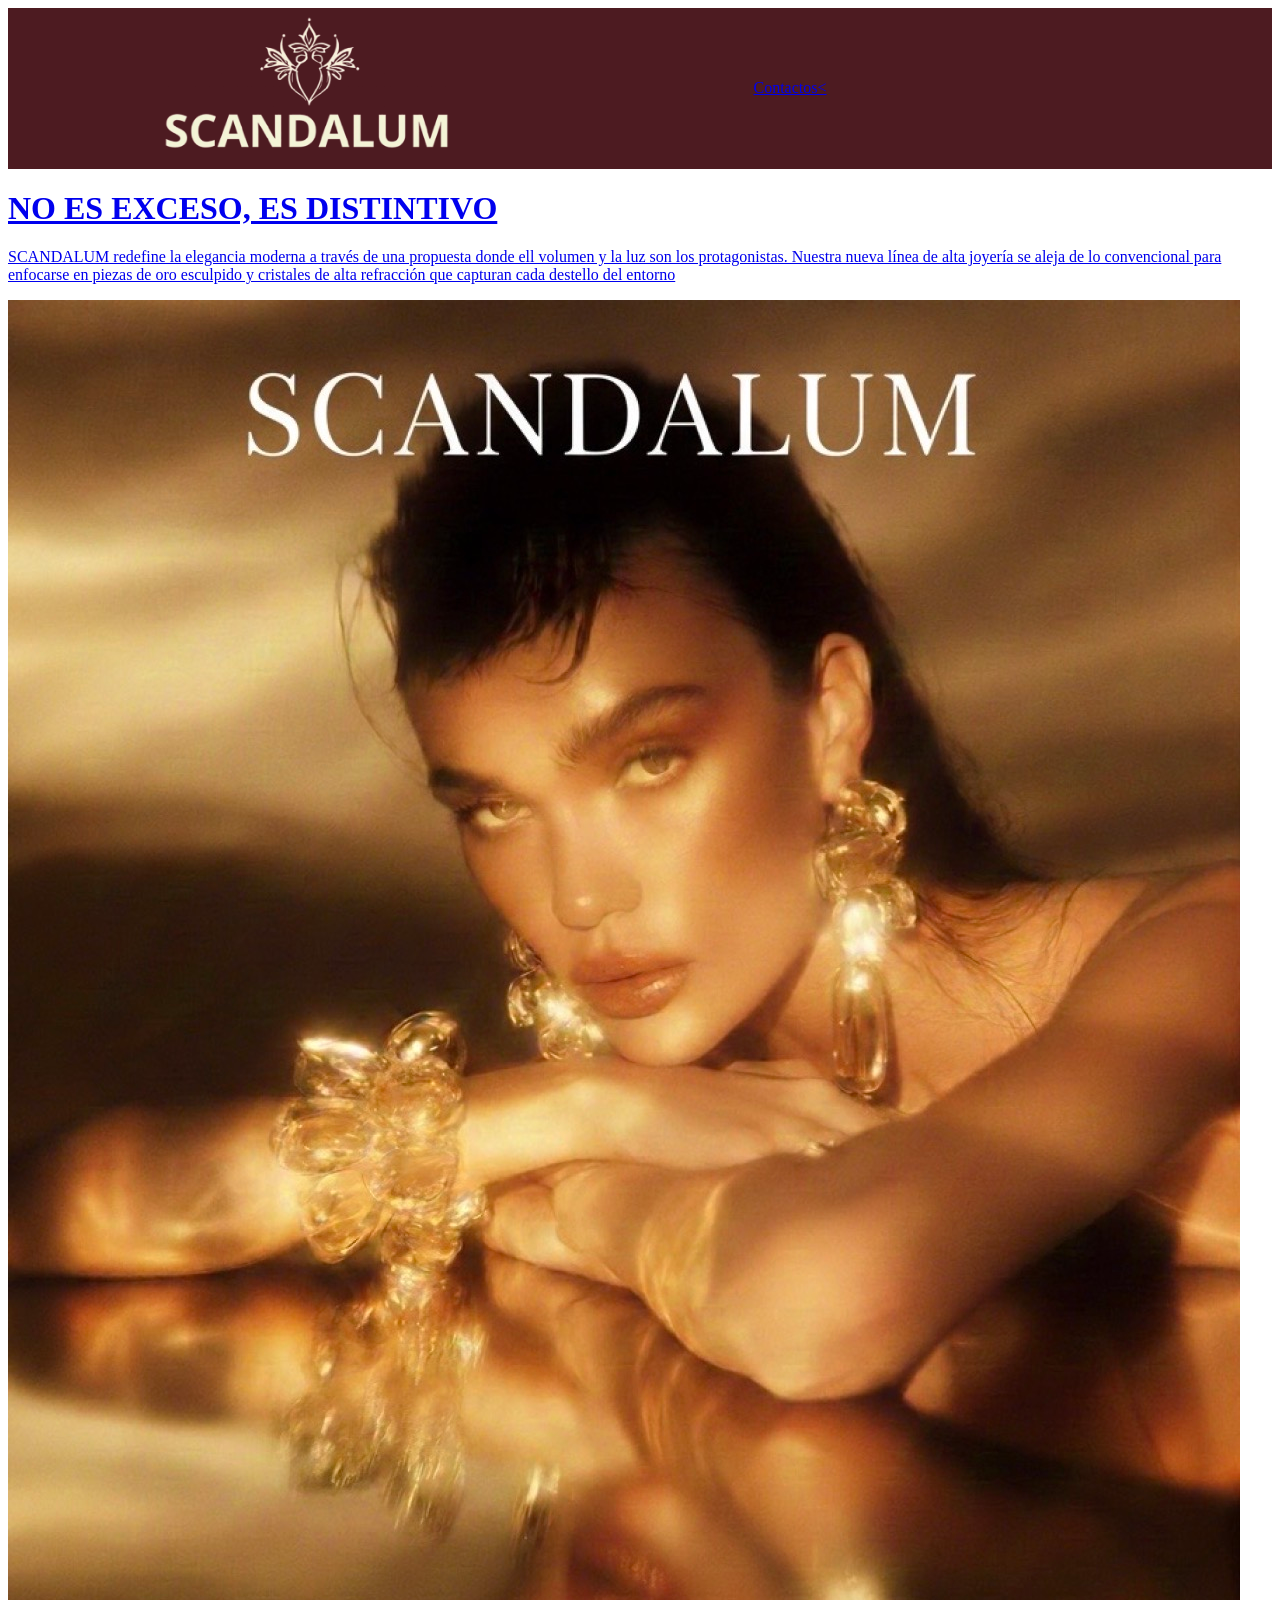
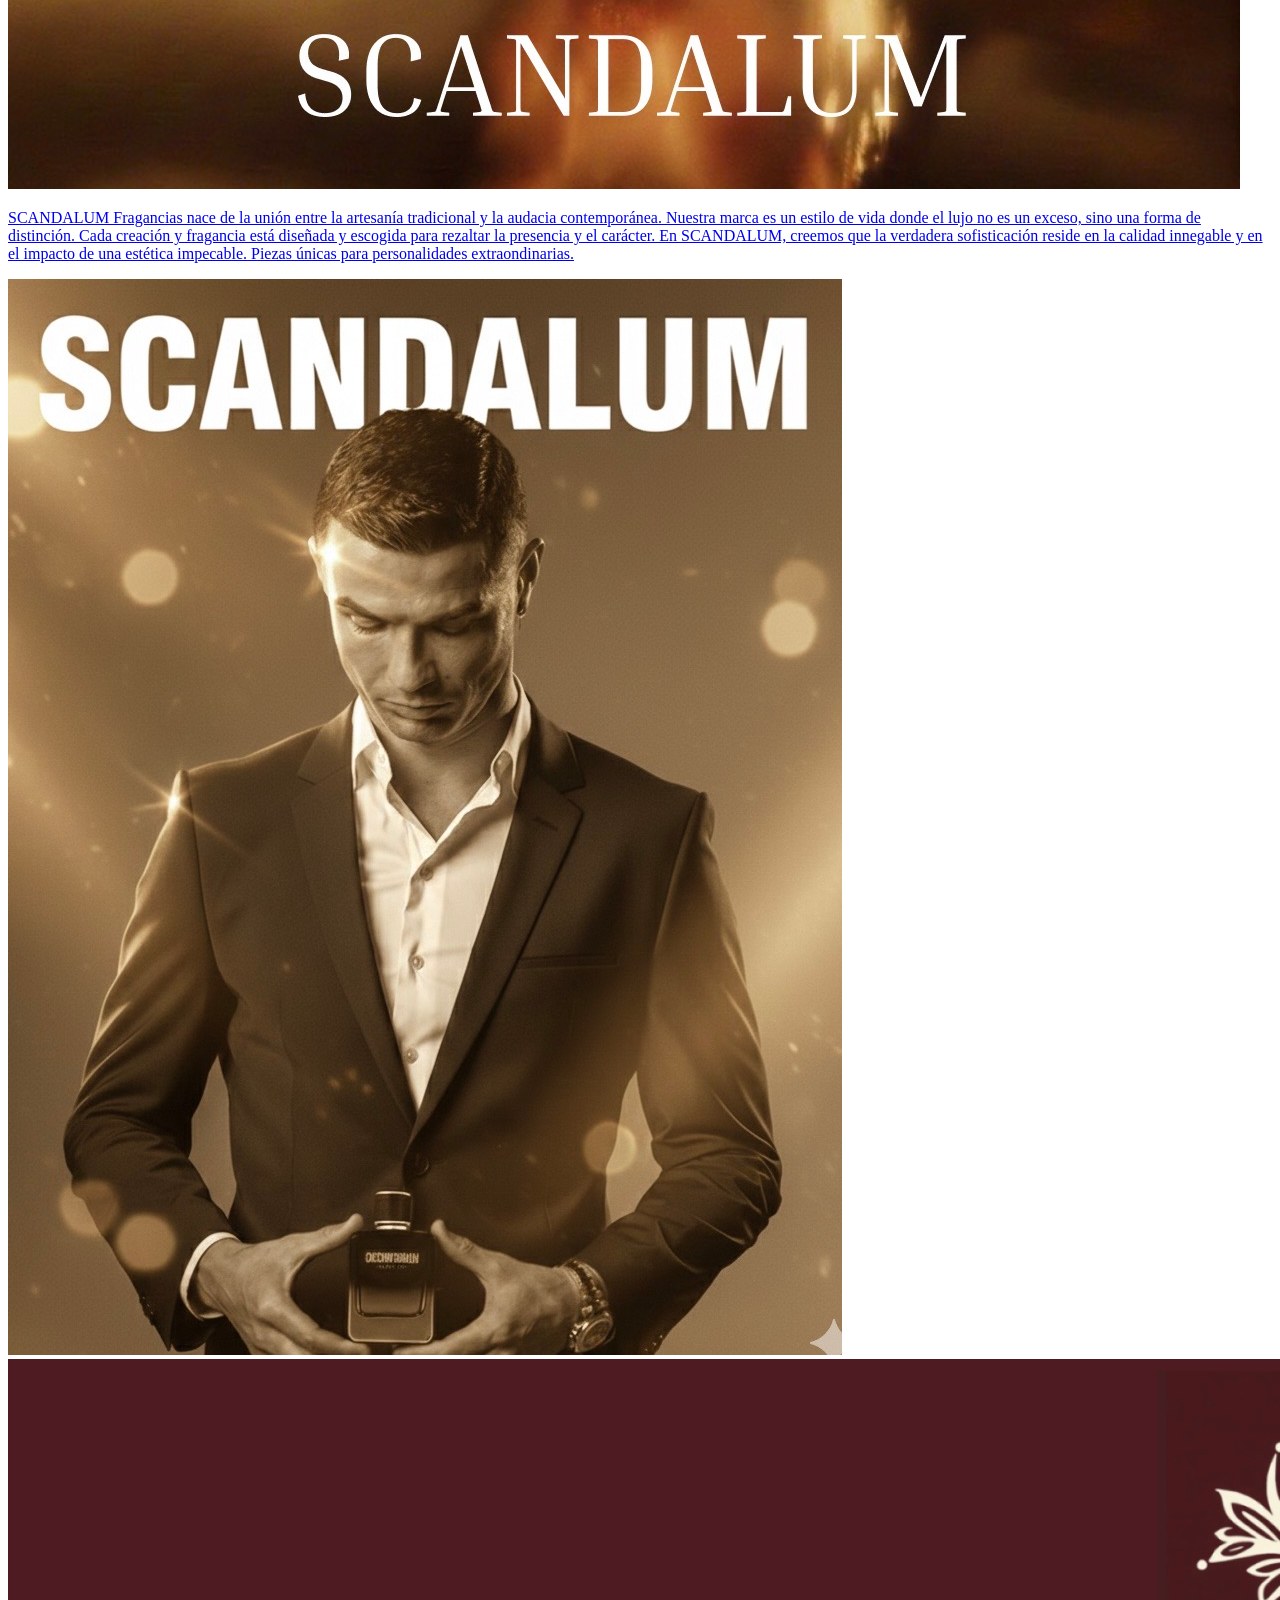
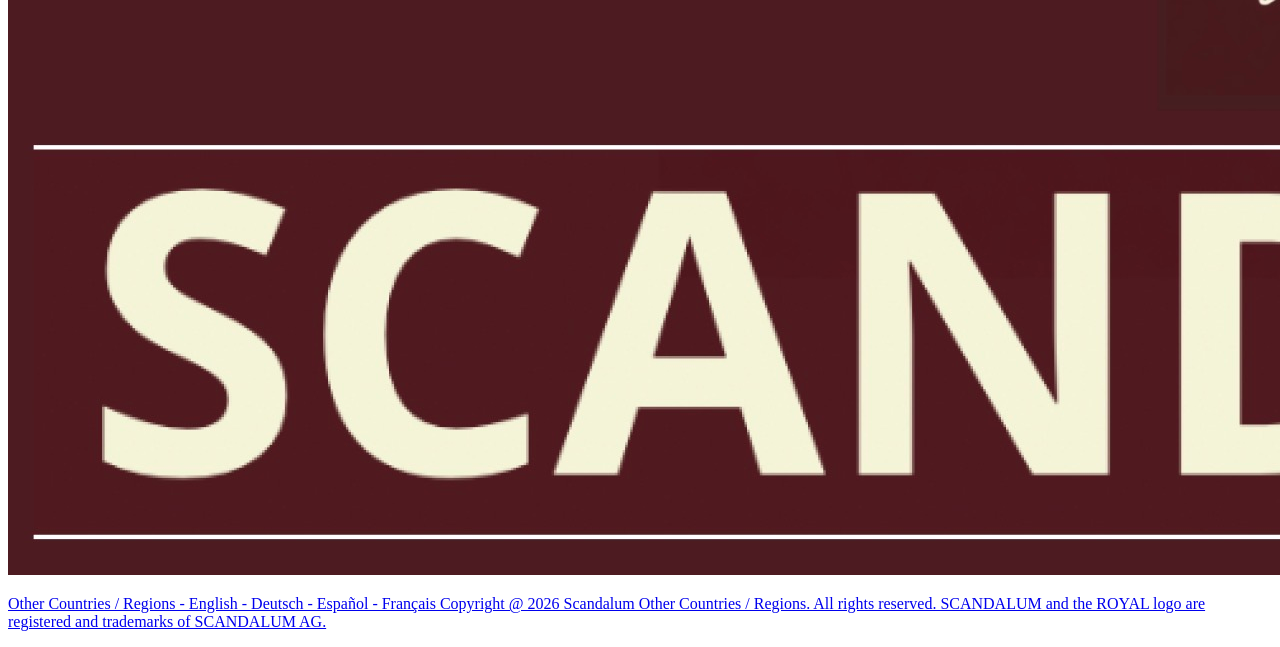
<file: scanda.html>
<!DOCTYPE html>
<html lang="en">
<head>
    <meta charset="UTF-8">
    <meta name="viewport" content="width=device-width, initial-scale=1.0">
    <title>Scandalum</title>
    <link rel="stylesheet" href="scanda.css">
</head>
<header>
     <div>
        <img id="logo" src="imagenes scanda/logo2.png">
     </div>
     <div>
        <a href="c.html"></button>Contactos<
     </div>
</header>
<body>
    <h1>NO ES EXCESO, ES DISTINTIVO</h1>
    <div>
        <p>
            SCANDALUM redefine la elegancia moderna a través de una propuesta donde ell volumen y la luz son  los protagonistas. Nuestra nueva línea de alta joyería se aleja de lo convencional para enfocarse en piezas de oro esculpido y cristales de alta refracción que capturan cada destello del entorno
        </p>
        <img src="imagenes scanda/dorado.jpg">
    </div>
    <div>
        <p>
            SCANDALUM Fragancias nace de la unión entre la artesanía tradicional y la audacia contemporánea. Nuestra marca es un estilo de vida donde el lujo no es un exceso, sino una forma de distinción. Cada creación y fragancia está diseñada y escogida para rezaltar la presencia y el carácter. En SCANDALUM, creemos que la verdadera sofisticación reside en la calidad innegable y en el impacto de una estética impecable.
            Piezas únicas para personalidades extraondinarias.
        </p>
        <img src="imagenes scanda/ranaldo.jpg">
    </div>
</body>
<footer>
    <img src="imagenes scanda/logo footer.jpg">
    <p>Other Countries / Regions - English - Deutsch - Español - Français Copyright @ 2026 Scandalum Other Countries / Regions. All rights reserved. SCANDALUM and the ROYAL logo are registered and trademarks of SCANDALUM AG.</p>
</footer>
</html>
</file>
<file: scanda.css>
#logo {
    width: 300px;
    height: auto;
    border-radius: 20px;
}


header {
    width: 100%;
    min-height: 120px;
    background-color: #4d1b21;
    display: flex;
    justify-content: space-around;
    align-items: center;
    
}
</file>
